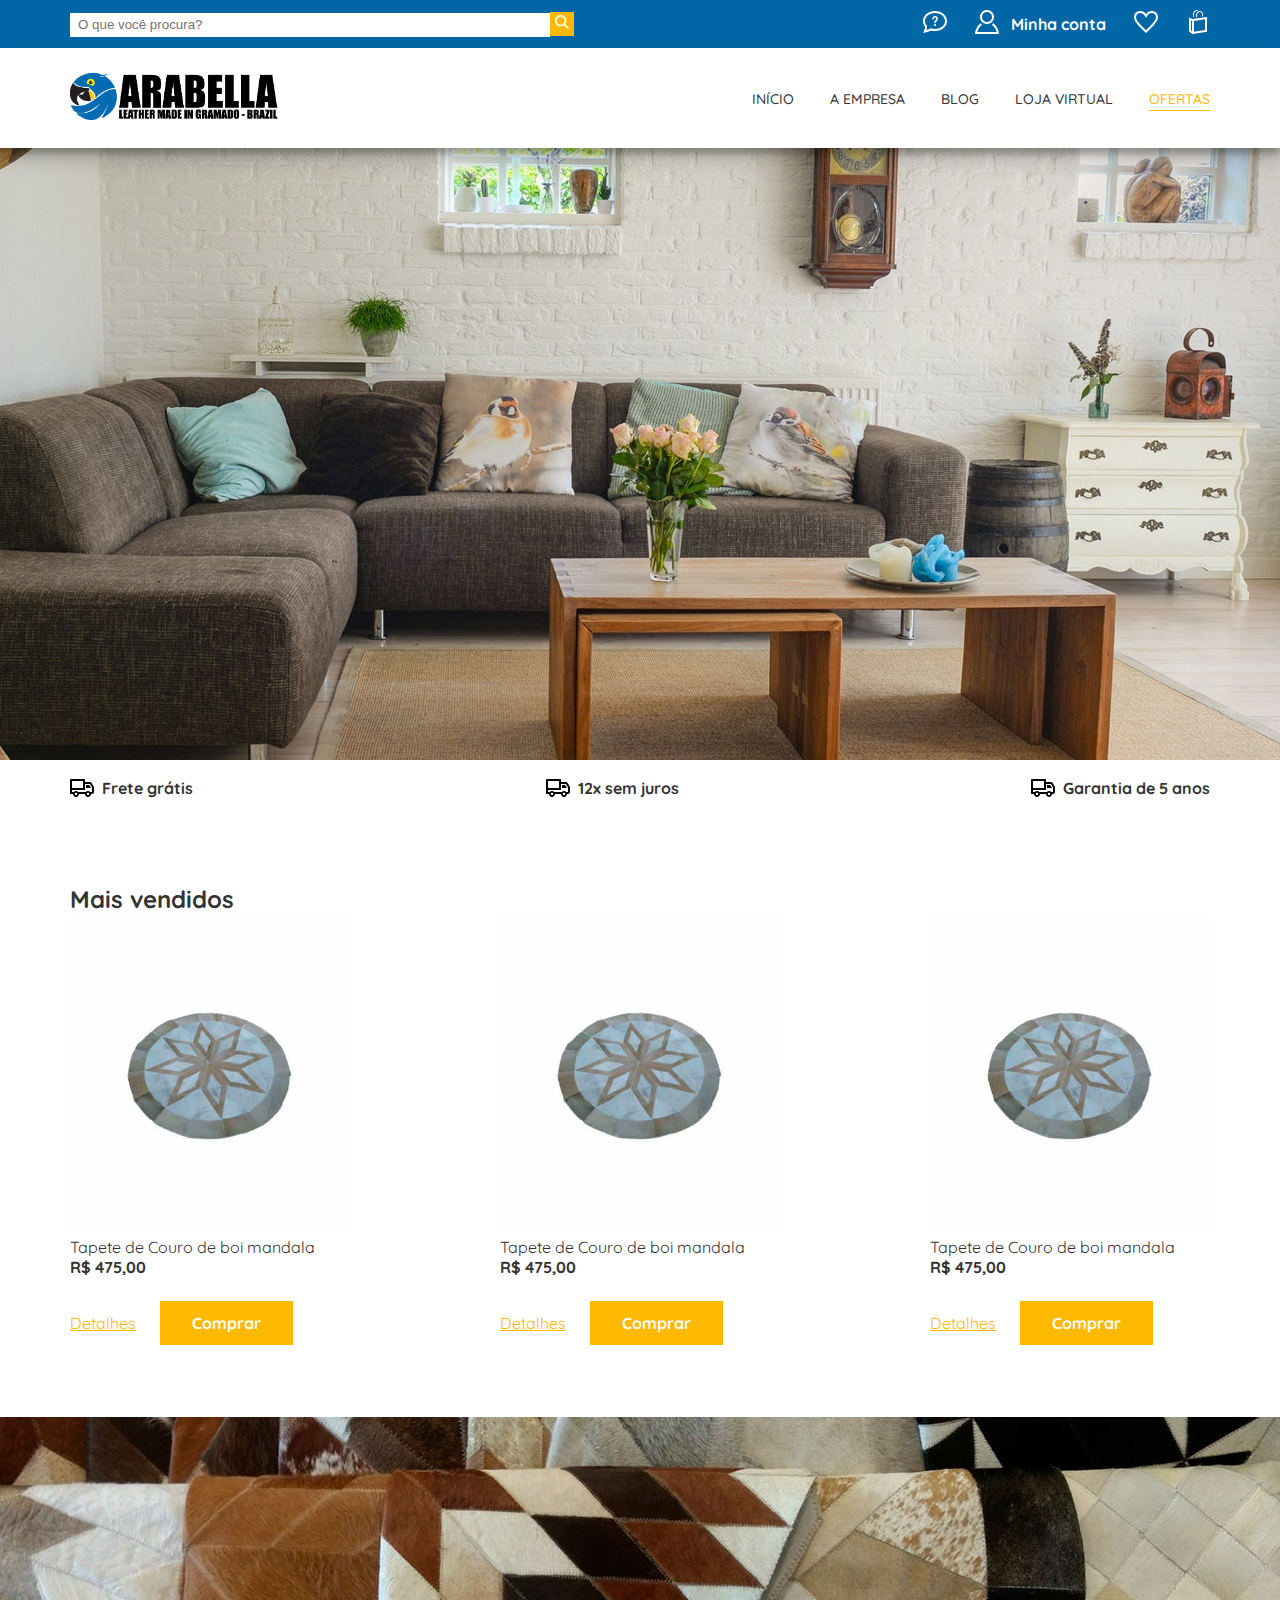
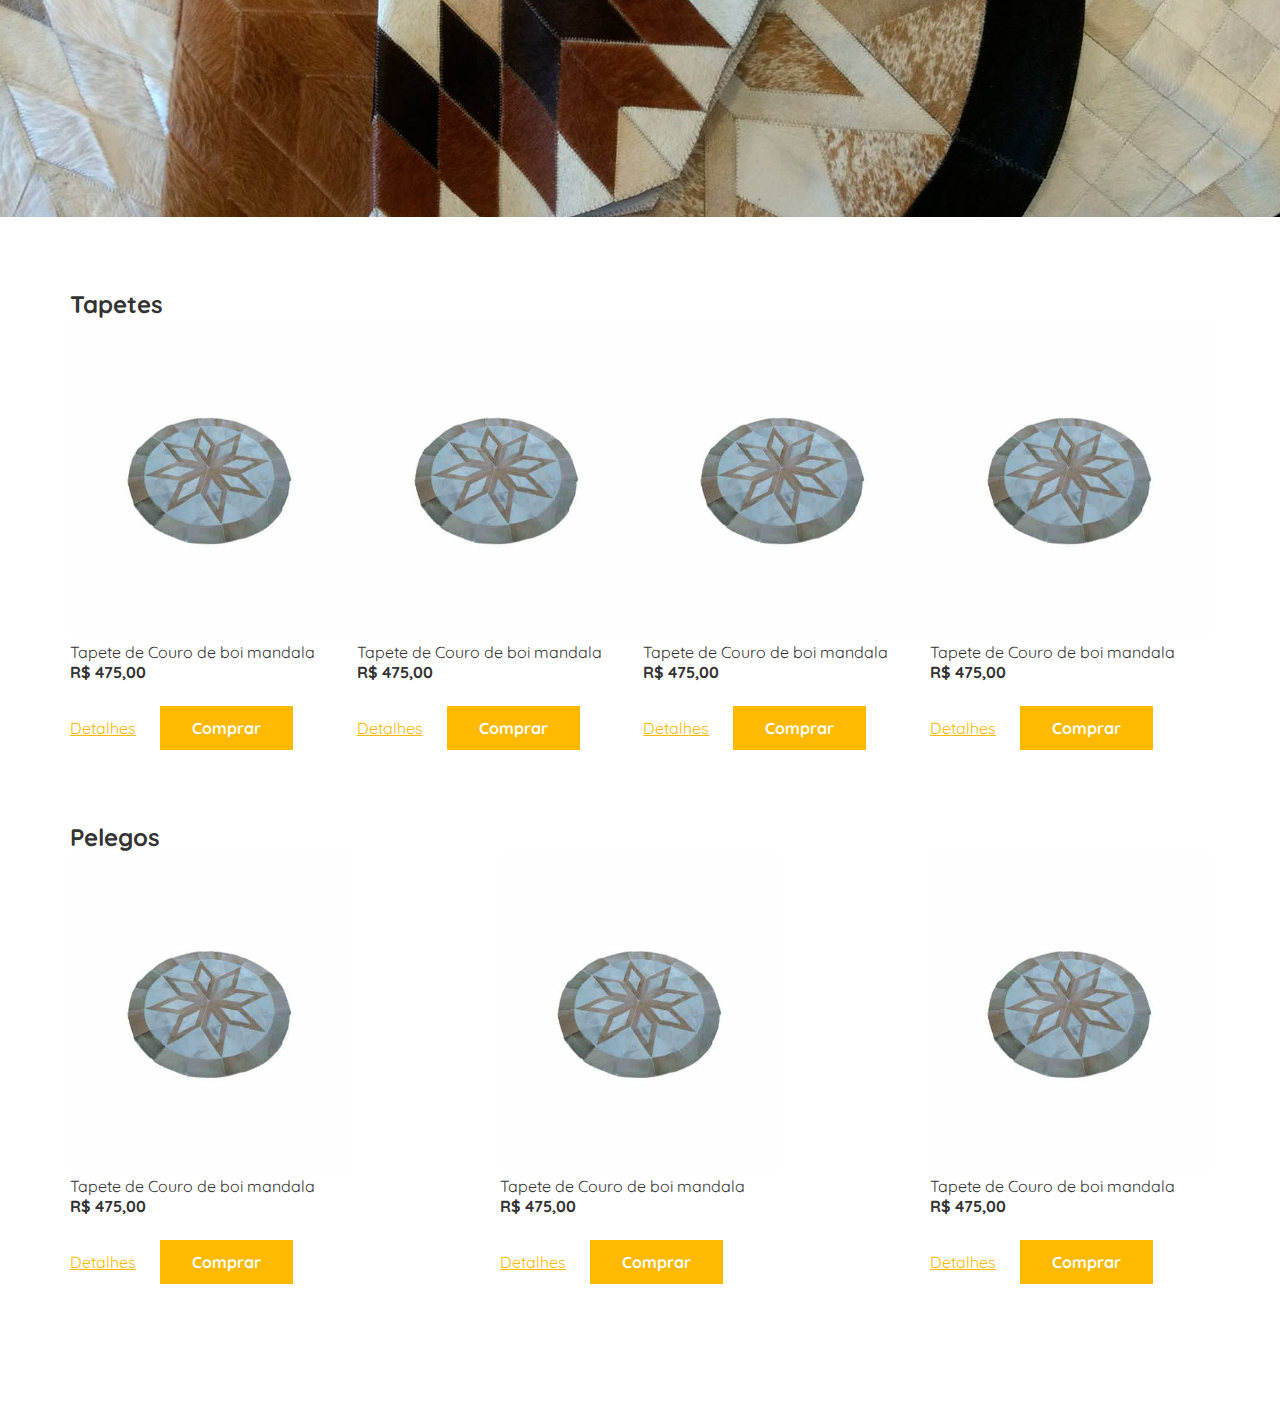
<file: prototipo com menos produtos na home/index.html>
<!DOCTYPE html>
<html lang="pt-BR">
<head>
	<meta charset="UTF-8">
	<title>Arabella - Leather Made in Gramado</title>
	
	<!-- Google Material Design -->
	<!-- <link rel="stylesheet" href="https://fonts.googleapis.com/icon?family=Material+Icons"> -->
	<!-- <link rel="stylesheet" href="https://code.getmdl.io/1.3.0/material.indigo-pink.min.css"> -->
	<!-- <script defer src="https://code.getmdl.io/1.3.0/material.min.js"></script> -->
	
	<link rel="stylesheet" href="http://fonts.googleapis.com/css?family=Roboto:300,400,500,700" type="text/css">
	<link href="https://fonts.googleapis.com/css?family=Quicksand:300,400,500,700" rel="stylesheet">
	<link rel="stylesheet" href="css/style.css">
</head>
<body>
	<header class="header">
		<nav class="topbar">
			<div class="wrapper">
				<div class="flex-align">
					<div class="search">
						<input class="search-input" type="text" placeholder="O que você procura?"><button class="search-button"><img src="images/icons/search.svg" height="14px" alt=""></button>
					</div>
					<div class="icon-navigation">
						<a href="" class="topbar-link">
							<!-- <img src="images/icons/help.svg" alt="contém um balão de fala com um ponto de interrogação dentro"> -->
							<svg xmlns="http://www.w3.org/2000/svg" width="24" height="24" viewBox="0 0 24 24"><path d="M12 3c5.514 0 10 3.592 10 8.007 0 4.917-5.145 7.961-9.91 7.961-1.937 0-3.383-.397-4.394-.644-1 .613-1.595 1.037-4.272 1.82.535-1.373.723-2.748.602-4.265-.838-1-2.025-2.4-2.025-4.872-.001-4.415 4.485-8.007 9.999-8.007zm0-2c-6.338 0-12 4.226-12 10.007 0 2.05.738 4.063 2.047 5.625.055 1.83-1.023 4.456-1.993 6.368 2.602-.47 6.301-1.508 7.978-2.536 1.418.345 2.775.503 4.059.503 7.084 0 11.91-4.837 11.91-9.961-.001-5.811-5.702-10.006-12.001-10.006zm1.024 13.975c0 .566-.458 1.025-1.024 1.025-.565 0-1.024-.459-1.024-1.025 0-.565.459-1.024 1.024-1.024.566 0 1.024.459 1.024 1.024zm1.141-8.192c-.498-.505-1.241-.783-2.09-.783-1.786 0-2.941 1.271-2.941 3.237h1.647c0-1.217.68-1.649 1.261-1.649.519 0 1.07.345 1.117 1.004.052.694-.319 1.046-.788 1.493-1.157 1.1-1.179 1.633-1.173 2.842h1.643c-.01-.544.025-.986.766-1.785.555-.598 1.245-1.342 1.259-2.477.008-.758-.233-1.409-.701-1.882z"/></svg>
						</a>
						<a href="" class="topbar-link">

							<!-- <img src="images/icons/user.svg" alt=""> -->
							<svg xmlns="http://www.w3.org/2000/svg" width="24" height="24" viewBox="0 0 24 24"><path d="M12 2c2.757 0 5 2.243 5 5.001 0 2.756-2.243 5-5 5s-5-2.244-5-5c0-2.758 2.243-5.001 5-5.001zm0-2c-3.866 0-7 3.134-7 7.001 0 3.865 3.134 7 7 7s7-3.135 7-7c0-3.867-3.134-7.001-7-7.001zm6.369 13.353c-.497.498-1.057.931-1.658 1.302 2.872 1.874 4.378 5.083 4.972 7.346h-19.387c.572-2.29 2.058-5.503 4.973-7.358-.603-.374-1.162-.811-1.658-1.312-4.258 3.072-5.611 8.506-5.611 10.669h24c0-2.142-1.44-7.557-5.631-10.647z"/></svg>
							<span>Minha conta</span>
						</a>
						<a href="" class="topbar-link">
							<!-- <img src="images/icons/favorite.svg" alt=""> -->
							<svg xmlns="http://www.w3.org/2000/svg" width="24" height="24" viewBox="0 0 24 24"><path d="M6.28 3c3.236.001 4.973 3.491 5.72 5.031.75-1.547 2.469-5.021 5.726-5.021 2.058 0 4.274 1.309 4.274 4.182 0 3.442-4.744 7.851-10 13-5.258-5.151-10-9.559-10-13 0-2.676 1.965-4.193 4.28-4.192zm.001-2c-3.183 0-6.281 2.187-6.281 6.192 0 4.661 5.57 9.427 12 15.808 6.43-6.381 12-11.147 12-15.808 0-4.011-3.097-6.182-6.274-6.182-2.204 0-4.446 1.042-5.726 3.238-1.285-2.206-3.522-3.248-5.719-3.248z"/></svg>
						</a>
						<a href="" class="topbar-link">
							<!-- <img src="images/icons/shopping-bag.svg" alt=""> -->
							<svg xmlns="http://www.w3.org/2000/svg" width="24" height="24" viewBox="0 0 24 24"><path d="M6.665 9.068l-3.665-1.66v14l3.665 2.592 14.335-2.155v-14.845l-14.335 2.068zm-1.665 1.441l1 .453v10.118l-1-.707v-9.864zm14 9.615l-11 1.653v-10.881l11-1.587v10.815zm-2-15.833l-.001 1.749c0 .246-.18.455-.423.492-.303.045-.576-.19-.576-.495v-1.746c.001-.691-.231-1.304-.653-1.726-.368-.37-.847-.565-1.384-.565-1.547 0-2.96 1.558-2.963 3.268v1.681c0 .247-.181.457-.425.494-.302.046-.575-.189-.575-.494l.001-1.683c.004-2.261 1.866-4.266 3.962-4.266 1.717 0 3.039 1.387 3.037 3.291zm-9.999 2.209v-2.235c.004-2.26 1.866-4.265 3.962-4.265.492 0 .944.125 1.35.332-.423.17-.822.4-1.188.683l-.162-.015c-1.547 0-2.961 1.558-2.963 3.268v2.232c0 .248-.182.458-.427.494-.3.045-.572-.187-.572-.494z"/></svg>
						</a>
					</div>
				</div>
			</div>
		</nav>
		<nav class="main-nav">
			<div class="wrapper">
				<div class="flex-align">
					<a href="#" class="logo"><img src="images/png/logo.png" height="48" alt="ícone de uma arara e do lado direito está escrito Arabella, leather made in Gramado"></a>
					<ul class="main-nav-list">
						<a href="#" class="main-nav-link">Início</a>
						<a href="#" class="main-nav-link">A Empresa</a>
						<a href="#" class="main-nav-link">Blog</a>
						<a href="#" class="main-nav-link">Loja Virtual</a>
						<a href="#" class="main-nav-link ofertas">Ofertas</a>
					</ul>
				</div>
			</div>
		</nav>
		<div class="hero-section">

		</div>
		<div class="customer-benefits">
			<div class="wrapper">
				<div class="flex-align">
					<div class=benefit-item><img src="images/icons/shipment.svg" alt="">Frete grátis</div>
					<div class=benefit-item><img src="images/icons/shipment.svg" alt="">12x sem juros</div>
					<div class=benefit-item><img src="images/icons/shipment.svg" alt="">Garantia de 5 anos</div>
				</div>
			</div>
		</div>
	</header>

	<main class="main-content">

		<div class="content-section" style="padding-top: 0;">
			<div class="wrapper">
				<h2>Mais vendidos</h2>
				<div class="product-grid">
					<div class="product-item">
						<a href="#" class="product-fav"></a>
						<div class="product-item-image"><img src="images/jpg/tapete-mandala-1.jpg" alt=""></div>
						<div class="product-item-name">Tapete de Couro de boi mandala</div>
						<div class="product-item-price">R$ 475,00</div>
						<div class="product-item-buttons">
							<a href="#">Detalhes</a><a href="#" class="btn">Comprar</a>
						</div>
					</div>
					<div class="product-item">
						<a href="#" class="product-fav"></a>
						<div class="product-item-image"><img src="images/jpg/tapete-mandala-1.jpg" alt=""></div>
						<div class="product-item-name">Tapete de Couro de boi mandala</div>
						<div class="product-item-price">R$ 475,00</div>
						<div class="product-item-buttons">
							<a href="#">Detalhes</a><a href="#" class="btn">Comprar</a>
						</div>
					</div>
					<div class="product-item">
						<a href="#" class="product-fav"></a>
						<div class="product-item-image"><img src="images/jpg/tapete-mandala-1.jpg" alt=""></div>
						<div class="product-item-name">Tapete de Couro de boi mandala</div>
						<div class="product-item-price">R$ 475,00</div>
						<div class="product-item-buttons">
							<a href="#">Detalhes</a><a href="#" class="btn">Comprar</a>
						</div>
					</div>
				</div>
			</div>
		</div>

		<div class="banner-section">
			<div class="banner-content">
				
			</div>
		</div>

		<div class="content-section">
			<div class="wrapper">
				<h2>Tapetes</h2>
				<div class="product-grid" style="margin-bottom: 24px">
					<div class="product-item">
						<a href="#" class="product-fav"></a>
						<div class="product-item-image"><img src="images/jpg/tapete-mandala-1.jpg" alt=""></div>
						<div class="product-item-name">Tapete de Couro de boi mandala</div>
						<div class="product-item-price">R$ 475,00</div>
						<div class="product-item-buttons">
							<a href="#">Detalhes</a><a href="#" class="btn">Comprar</a>
						</div>
					</div>
					<div class="product-item">
						<a href="#" class="product-fav"></a>
						<div class="product-item-image"><img src="images/jpg/tapete-mandala-1.jpg" alt=""></div>
						<div class="product-item-name">Tapete de Couro de boi mandala</div>
						<div class="product-item-price">R$ 475,00</div>
						<div class="product-item-buttons">
							<a href="#">Detalhes</a><a href="#" class="btn">Comprar</a>
						</div>
					</div>
					<div class="product-item">
						<a href="#" class="product-fav"></a>
						<div class="product-item-image"><img src="images/jpg/tapete-mandala-1.jpg" alt=""></div>
						<div class="product-item-name">Tapete de Couro de boi mandala</div>
						<div class="product-item-price">R$ 475,00</div>
						<div class="product-item-buttons">
							<a href="#">Detalhes</a><a href="#" class="btn">Comprar</a>
						</div>
					</div>
					<div class="product-item">
						<a href="#" class="product-fav"></a>
						<div class="product-item-image"><img src="images/jpg/tapete-mandala-1.jpg" alt=""></div>
						<div class="product-item-name">Tapete de Couro de boi mandala</div>
						<div class="product-item-price">R$ 475,00</div>
						<div class="product-item-buttons">
							<a href="#">Detalhes</a><a href="#" class="btn">Comprar</a>
						</div>
					</div>
				</div>

				<h2 style="margin-top: 72px">Pelegos</h2>
				<div class="product-grid">
					<div class="product-item">
						<a href="#" class="product-fav"></a>
						<div class="product-item-image"><img src="images/jpg/tapete-mandala-1.jpg" alt=""></div>
						<div class="product-item-name">Tapete de Couro de boi mandala</div>
						<div class="product-item-price">R$ 475,00</div>
						<div class="product-item-buttons">
							<a href="#">Detalhes</a><a href="#" class="btn">Comprar</a>
						</div>
					</div>
					<div class="product-item">
						<a href="#" class="product-fav"></a>
						<div class="product-item-image"><img src="images/jpg/tapete-mandala-1.jpg" alt=""></div>
						<div class="product-item-name">Tapete de Couro de boi mandala</div>
						<div class="product-item-price">R$ 475,00</div>
						<div class="product-item-buttons">
							<a href="#">Detalhes</a><a href="#" class="btn">Comprar</a>
						</div>
					</div>
					<div class="product-item">
						<a href="#" class="product-fav"></a>
						<div class="product-item-image"><img src="images/jpg/tapete-mandala-1.jpg" alt=""></div>
						<div class="product-item-name">Tapete de Couro de boi mandala</div>
						<div class="product-item-price">R$ 475,00</div>
						<div class="product-item-buttons">
							<a href="#">Detalhes</a><a href="#" class="btn">Comprar</a>
						</div>
					</div>
				</div>
			</div>
		</div>

		<div class="content-section" style="padding-top: 0;">
			<div class="wrapper">

			</div>
		</div>



	</main>

</body>
</html>
</file>
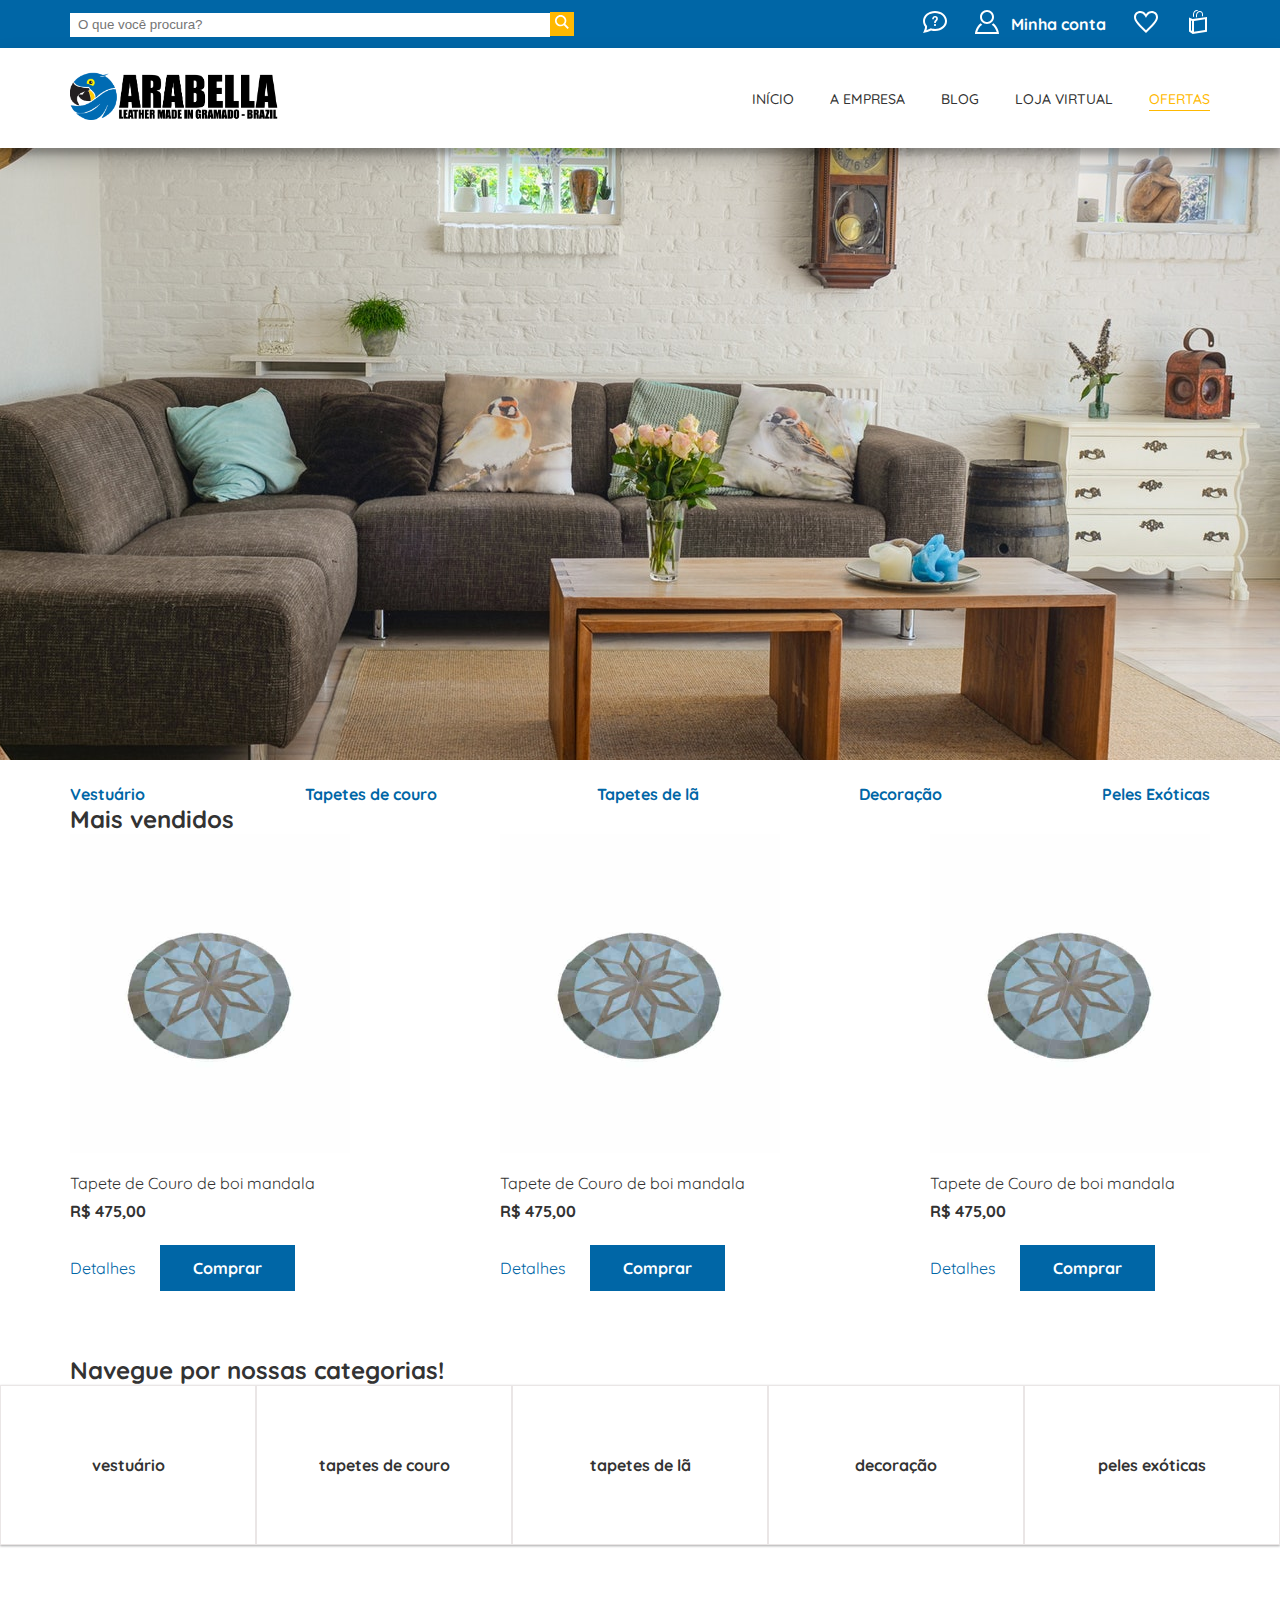
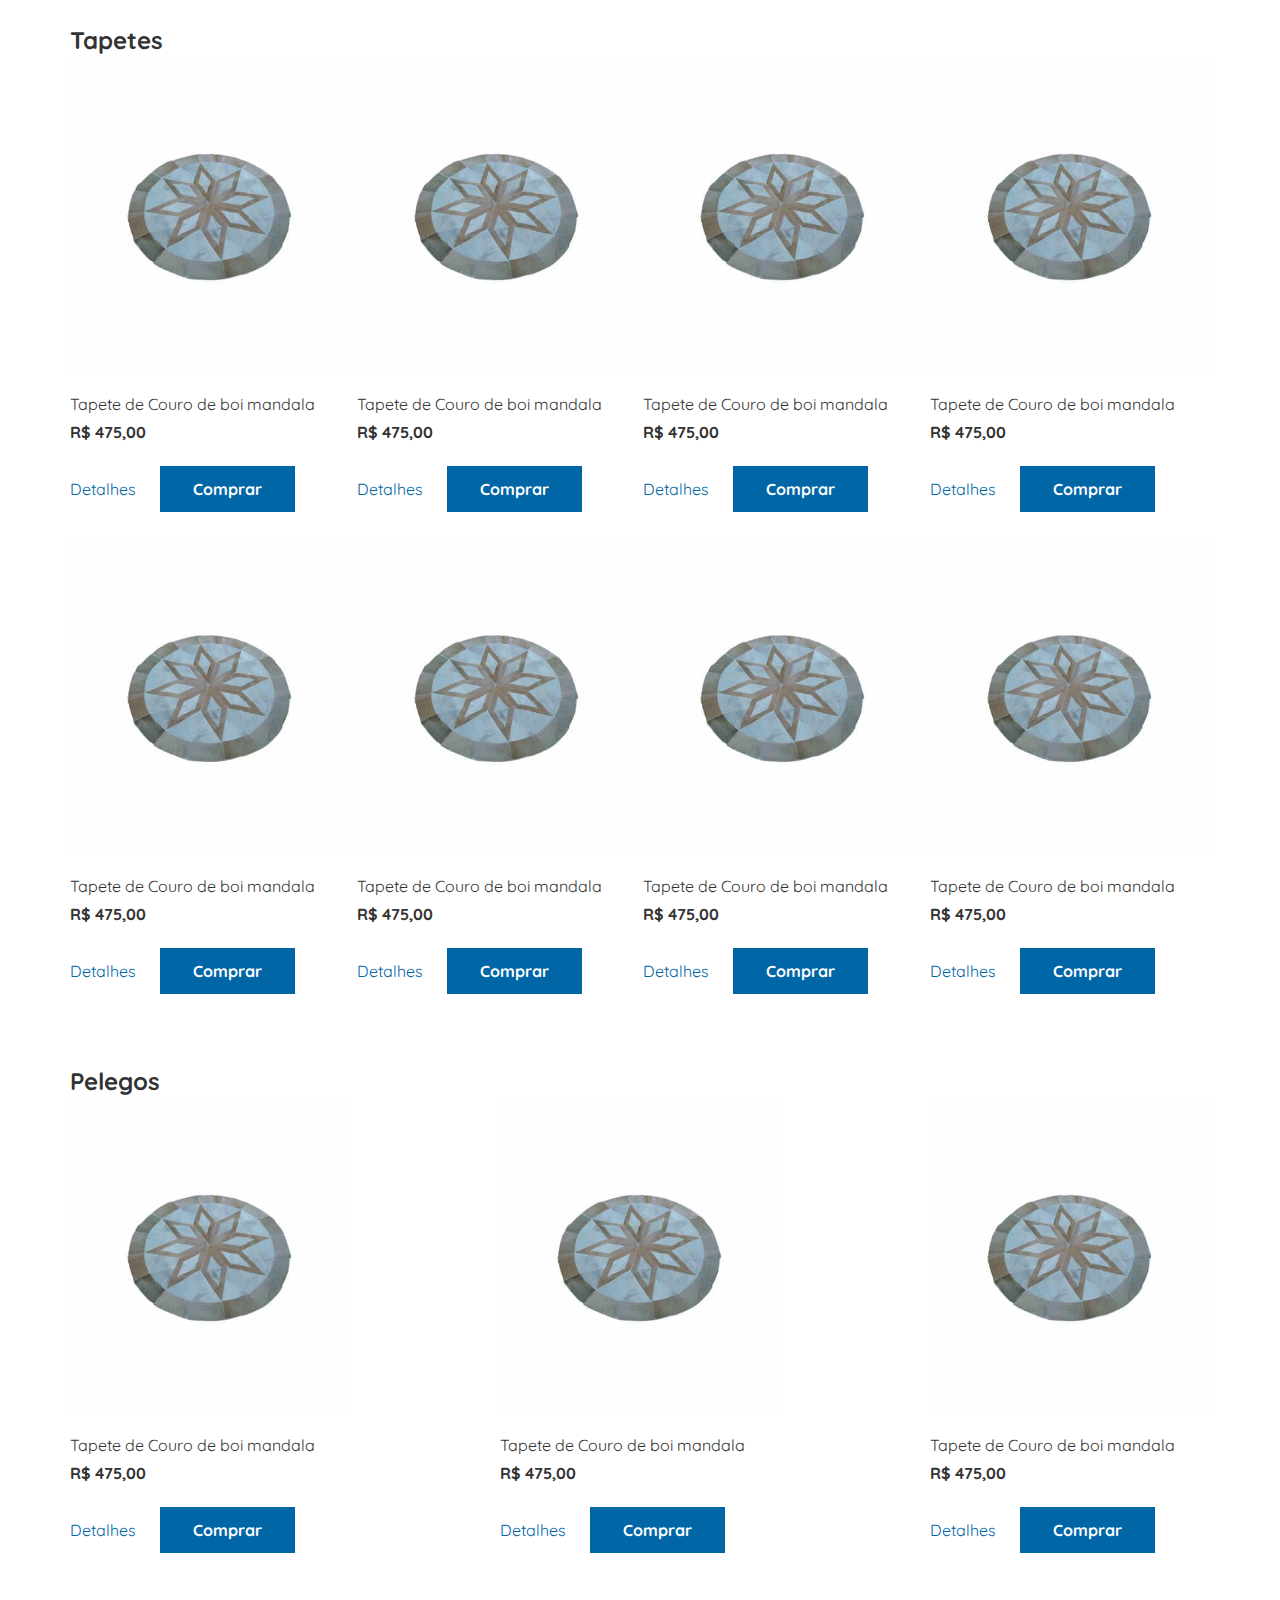
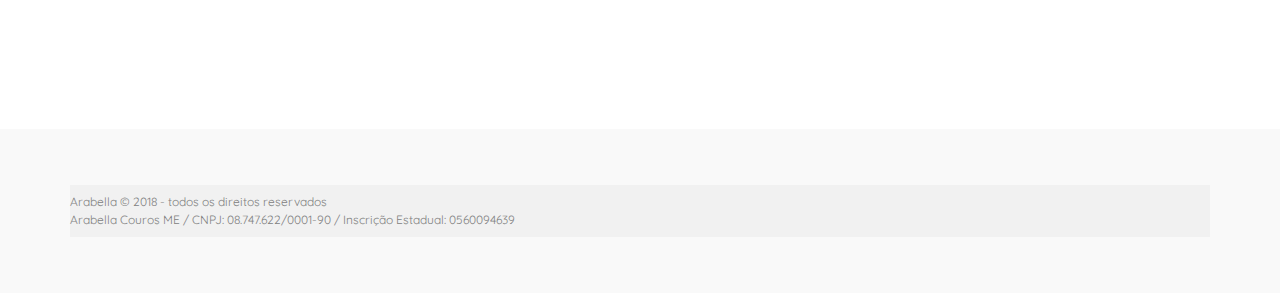
<file: home.html>
<!DOCTYPE html>
<html lang="pt-BR">
<head>
	<meta charset="UTF-8">
	<title>Arabella - Leather Made in Gramado</title>
	
	<!-- Google Material Design -->
	<!-- <link rel="stylesheet" href="https://fonts.googleapis.com/icon?family=Material+Icons"> -->
	<!-- <link rel="stylesheet" href="https://code.getmdl.io/1.3.0/material.indigo-pink.min.css"> -->
	<!-- <script defer src="https://code.getmdl.io/1.3.0/material.min.js"></script> -->
	
	<link rel="stylesheet" href="http://fonts.googleapis.com/css?family=Roboto:300,400,500,700" type="text/css">
	<link href="https://fonts.googleapis.com/css?family=Quicksand:300,400,500,700" rel="stylesheet">
	<link rel="stylesheet" href="css/style.css">
</head>
<body>
	<header class="header">
		<nav class="topbar">
			<div class="wrapper">
				<div class="flex-align">
					<div class="search">
						<input class="search-input" type="text" placeholder="O que você procura?"><button class="search-button"><img src="images/icons/search.svg" height="14px" alt=""></button>
					</div>
					<div class="icon-navigation">
						<a href="" class="topbar-link">
							<!-- <img src="images/icons/help.svg" alt="contém um balão de fala com um ponto de interrogação dentro"> -->
							<svg xmlns="http://www.w3.org/2000/svg" width="24" height="24" viewBox="0 0 24 24"><path d="M12 3c5.514 0 10 3.592 10 8.007 0 4.917-5.145 7.961-9.91 7.961-1.937 0-3.383-.397-4.394-.644-1 .613-1.595 1.037-4.272 1.82.535-1.373.723-2.748.602-4.265-.838-1-2.025-2.4-2.025-4.872-.001-4.415 4.485-8.007 9.999-8.007zm0-2c-6.338 0-12 4.226-12 10.007 0 2.05.738 4.063 2.047 5.625.055 1.83-1.023 4.456-1.993 6.368 2.602-.47 6.301-1.508 7.978-2.536 1.418.345 2.775.503 4.059.503 7.084 0 11.91-4.837 11.91-9.961-.001-5.811-5.702-10.006-12.001-10.006zm1.024 13.975c0 .566-.458 1.025-1.024 1.025-.565 0-1.024-.459-1.024-1.025 0-.565.459-1.024 1.024-1.024.566 0 1.024.459 1.024 1.024zm1.141-8.192c-.498-.505-1.241-.783-2.09-.783-1.786 0-2.941 1.271-2.941 3.237h1.647c0-1.217.68-1.649 1.261-1.649.519 0 1.07.345 1.117 1.004.052.694-.319 1.046-.788 1.493-1.157 1.1-1.179 1.633-1.173 2.842h1.643c-.01-.544.025-.986.766-1.785.555-.598 1.245-1.342 1.259-2.477.008-.758-.233-1.409-.701-1.882z"/></svg>
						</a>
						<a href="" class="topbar-link">

							<!-- <img src="images/icons/user.svg" alt=""> -->
							<svg xmlns="http://www.w3.org/2000/svg" width="24" height="24" viewBox="0 0 24 24"><path d="M12 2c2.757 0 5 2.243 5 5.001 0 2.756-2.243 5-5 5s-5-2.244-5-5c0-2.758 2.243-5.001 5-5.001zm0-2c-3.866 0-7 3.134-7 7.001 0 3.865 3.134 7 7 7s7-3.135 7-7c0-3.867-3.134-7.001-7-7.001zm6.369 13.353c-.497.498-1.057.931-1.658 1.302 2.872 1.874 4.378 5.083 4.972 7.346h-19.387c.572-2.29 2.058-5.503 4.973-7.358-.603-.374-1.162-.811-1.658-1.312-4.258 3.072-5.611 8.506-5.611 10.669h24c0-2.142-1.44-7.557-5.631-10.647z"/></svg>
							<span>Minha conta</span>
						</a>
						<a href="" class="topbar-link">
							<!-- <img src="images/icons/favorite.svg" alt=""> -->
							<svg xmlns="http://www.w3.org/2000/svg" width="24" height="24" viewBox="0 0 24 24"><path d="M6.28 3c3.236.001 4.973 3.491 5.72 5.031.75-1.547 2.469-5.021 5.726-5.021 2.058 0 4.274 1.309 4.274 4.182 0 3.442-4.744 7.851-10 13-5.258-5.151-10-9.559-10-13 0-2.676 1.965-4.193 4.28-4.192zm.001-2c-3.183 0-6.281 2.187-6.281 6.192 0 4.661 5.57 9.427 12 15.808 6.43-6.381 12-11.147 12-15.808 0-4.011-3.097-6.182-6.274-6.182-2.204 0-4.446 1.042-5.726 3.238-1.285-2.206-3.522-3.248-5.719-3.248z"/></svg>
						</a>
						<a href="" class="topbar-link">
							<!-- <img src="images/icons/shopping-bag.svg" alt=""> -->
							<svg xmlns="http://www.w3.org/2000/svg" width="24" height="24" viewBox="0 0 24 24"><path d="M6.665 9.068l-3.665-1.66v14l3.665 2.592 14.335-2.155v-14.845l-14.335 2.068zm-1.665 1.441l1 .453v10.118l-1-.707v-9.864zm14 9.615l-11 1.653v-10.881l11-1.587v10.815zm-2-15.833l-.001 1.749c0 .246-.18.455-.423.492-.303.045-.576-.19-.576-.495v-1.746c.001-.691-.231-1.304-.653-1.726-.368-.37-.847-.565-1.384-.565-1.547 0-2.96 1.558-2.963 3.268v1.681c0 .247-.181.457-.425.494-.302.046-.575-.189-.575-.494l.001-1.683c.004-2.261 1.866-4.266 3.962-4.266 1.717 0 3.039 1.387 3.037 3.291zm-9.999 2.209v-2.235c.004-2.26 1.866-4.265 3.962-4.265.492 0 .944.125 1.35.332-.423.17-.822.4-1.188.683l-.162-.015c-1.547 0-2.961 1.558-2.963 3.268v2.232c0 .248-.182.458-.427.494-.3.045-.572-.187-.572-.494z"/></svg>
						</a>
					</div>
				</div>
			</div>
		</nav>
		<nav class="main-nav">
			<div class="wrapper">
				<div class="flex-align">
					<a href="#" class="logo"><img src="images/png/logo.png" height="48" alt="ícone de uma arara e do lado direito está escrito Arabella, leather made in Gramado"></a>
					<ul class="main-nav-list">
						<a href="index.html" class="main-nav-link">Início</a>
						<a href="home.html" class="main-nav-link">A Empresa</a>
						<a href="#" class="main-nav-link">Blog</a>
						<a href="#" class="main-nav-link">Loja Virtual</a>
						<a href="#" class="main-nav-link ofertas">Ofertas</a>
					</ul>
				</div>
			</div>
		</nav>
		<div class="hero-section">

		</div>
		<div class="category-list">
			<div class="wrapper">
				<div class="flex-align">
					<a href="#" class="category-item">Vestuário</a>
					<a href="#" class="category-item">Tapetes de couro</a>
					<a href="#" class="category-item">Tapetes de lã</a>
					<a href="#" class="category-item">Decoração</a>
					<a href="#" class="category-item">Peles Exóticas</a>
				</div>
			</div>
		</div>
	</header>

	<main class="main-content">

		<div class="content-section" style="padding-top: 0;">
			<div class="wrapper">
				<h2>Mais vendidos</h2>
				<div class="product-grid">
					<div class="product-item">
						<a href="#" class="product-fav"></a>
						<a href="#" class="product-description-url">
						<div class="product-item-image"><img src="images/jpg/tapete-mandala-1.jpg" alt=""></div>
						<div class="product-item-name">Tapete de Couro de boi mandala</div>
						<div class="product-item-price">R$ 475,00</div>
						</a>
						<div class="product-item-buttons">
							<a href="#">Detalhes</a><a href="#" class="btn">Comprar</a>
						</div>
					</div>
					<div class="product-item">
						<a href="#" class="product-fav"></a>
						<div class="product-item-image"><img src="images/jpg/tapete-mandala-1.jpg" alt=""></div>
						<div class="product-item-name">Tapete de Couro de boi mandala</div>
						<div class="product-item-price">R$ 475,00</div>
						<div class="product-item-buttons">
							<a href="#">Detalhes</a><a href="#" class="btn">Comprar</a>
						</div>
					</div>
					<div class="product-item">
						<a href="#" class="product-fav"></a>
						<div class="product-item-image"><img src="images/jpg/tapete-mandala-1.jpg" alt=""></div>
						<div class="product-item-name">Tapete de Couro de boi mandala</div>
						<div class="product-item-price">R$ 475,00</div>
						<div class="product-item-buttons">
							<a href="#">Detalhes</a><a href="#" class="btn">Comprar</a>
						</div>
					</div>
				</div>
			</div>
		</div>

		<div class="categories-section">
			<div class="wrapper">
			<h2>Navegue por nossas categorias!</h2>
			</div>
			<div class="flex-align">
				<div class="category-box"><p>vestuário</p></div>
				<div class="category-box"><p>tapetes de couro</p></div>
				<div class="category-box"><p>tapetes de lã</p></div>
				<div class="category-box"><p>decoração</p></div>
				<div class="category-box"><p>peles exóticas</p></div>
			</div>
		</div>

		<div class="banner-section">
			<div class="banner-content">
				
			</div>
		</div>

		<div class="content-section">
			<div class="wrapper">
				<h2>Tapetes</h2>
				<div class="product-grid" style="margin-bottom: 24px">
					<div class="product-item">
						<a href="#" class="product-fav"></a>
						<div class="product-item-image"><img src="images/jpg/tapete-mandala-1.jpg" alt=""></div>
						<div class="product-item-name">Tapete de Couro de boi mandala</div>
						<div class="product-item-price">R$ 475,00</div>
						<div class="product-item-buttons">
							<a href="#">Detalhes</a><a href="#" class="btn">Comprar</a>
						</div>
					</div>
					<div class="product-item">
						<a href="#" class="product-fav"></a>
						<div class="product-item-image"><img src="images/jpg/tapete-mandala-1.jpg" alt=""></div>
						<div class="product-item-name">Tapete de Couro de boi mandala</div>
						<div class="product-item-price">R$ 475,00</div>
						<div class="product-item-buttons">
							<a href="#">Detalhes</a><a href="#" class="btn">Comprar</a>
						</div>
					</div>
					<div class="product-item">
						<a href="#" class="product-fav"></a>
						<div class="product-item-image"><img src="images/jpg/tapete-mandala-1.jpg" alt=""></div>
						<div class="product-item-name">Tapete de Couro de boi mandala</div>
						<div class="product-item-price">R$ 475,00</div>
						<div class="product-item-buttons">
							<a href="#">Detalhes</a><a href="#" class="btn">Comprar</a>
						</div>
					</div>
					<div class="product-item">
						<a href="#" class="product-fav"></a>
						<div class="product-item-image"><img src="images/jpg/tapete-mandala-1.jpg" alt=""></div>
						<div class="product-item-name">Tapete de Couro de boi mandala</div>
						<div class="product-item-price">R$ 475,00</div>
						<div class="product-item-buttons">
							<a href="#">Detalhes</a><a href="#" class="btn">Comprar</a>
						</div>
					</div>
				</div>




				<div class="product-grid" style="margin-bottom: 24px">
					<div class="product-item">
						<a href="#" class="product-fav"></a>
						<div class="product-item-image"><img src="images/jpg/tapete-mandala-1.jpg" alt=""></div>
						<div class="product-item-name">Tapete de Couro de boi mandala</div>
						<div class="product-item-price">R$ 475,00</div>
						<div class="product-item-buttons">
							<a href="#">Detalhes</a><a href="#" class="btn">Comprar</a>
						</div>
					</div>
					<div class="product-item">
						<a href="#" class="product-fav"></a>
						<div class="product-item-image"><img src="images/jpg/tapete-mandala-1.jpg" alt=""></div>
						<div class="product-item-name">Tapete de Couro de boi mandala</div>
						<div class="product-item-price">R$ 475,00</div>
						<div class="product-item-buttons">
							<a href="#">Detalhes</a><a href="#" class="btn">Comprar</a>
						</div>
					</div>
					<div class="product-item">
						<a href="#" class="product-fav"></a>
						<div class="product-item-image"><img src="images/jpg/tapete-mandala-1.jpg" alt=""></div>
						<div class="product-item-name">Tapete de Couro de boi mandala</div>
						<div class="product-item-price">R$ 475,00</div>
						<div class="product-item-buttons">
							<a href="#">Detalhes</a><a href="#" class="btn">Comprar</a>
						</div>
					</div>
					<div class="product-item">
						<a href="#" class="product-fav"></a>
						<div class="product-item-image"><img src="images/jpg/tapete-mandala-1.jpg" alt=""></div>
						<div class="product-item-name">Tapete de Couro de boi mandala</div>
						<div class="product-item-price">R$ 475,00</div>
						<div class="product-item-buttons">
							<a href="#">Detalhes</a><a href="#" class="btn">Comprar</a>
						</div>
					</div>
				</div>

				<h2 style="margin-top: 72px">Pelegos</h2>
				<div class="product-grid">
					<div class="product-item">
						<a href="#" class="product-fav"></a>
						<div class="product-item-image"><img src="images/jpg/tapete-mandala-1.jpg" alt=""></div>
						<div class="product-item-name">Tapete de Couro de boi mandala</div>
						<div class="product-item-price">R$ 475,00</div>
						<div class="product-item-buttons">
							<a href="#">Detalhes</a><a href="#" class="btn">Comprar</a>
						</div>
					</div>
					<div class="product-item">
						<a href="#" class="product-fav"></a>
						<div class="product-item-image"><img src="images/jpg/tapete-mandala-1.jpg" alt=""></div>
						<div class="product-item-name">Tapete de Couro de boi mandala</div>
						<div class="product-item-price">R$ 475,00</div>
						<div class="product-item-buttons">
							<a href="#">Detalhes</a><a href="#" class="btn">Comprar</a>
						</div>
					</div>
					<div class="product-item">
						<a href="#" class="product-fav"></a>
						<div class="product-item-image"><img src="images/jpg/tapete-mandala-1.jpg" alt=""></div>
						<div class="product-item-name">Tapete de Couro de boi mandala</div>
						<div class="product-item-price">R$ 475,00</div>
						<div class="product-item-buttons">
							<a href="#">Detalhes</a><a href="#" class="btn">Comprar</a>
						</div>
					</div>
				</div>
			</div>
		</div>

		<div class="content-section" style="padding-top: 0;">
			<div class="wrapper">

			</div>
		</div>

	</main>

	<footer class="footer">
		<div class="wrapper">
			<div class="flex-align">
				<div class="footer-column"></div>
				<div class="footer-column"></div>
				<div class="footer-column"></div>
				<div class="footer-column"></div>
			</div>
			<div class="copyright">
				Arabella © 2018 - todos os direitos reservados <br />
				Arabella Couros ME / CNPJ: 08.747.622/0001-90 / Inscrição Estadual: 0560094639
			</div>
		</div>
	</footer>

</body>
</html>
</file>
<file: prototipo com menos produtos na home/css/style.css>
* {
	margin: 0;
	padding: 0;
	box-sizing: border-box;
}

body {
	font-family: 'Quicksand', sans-serif;
	font-size: 16px;
	color: #333;
}

h1 {}

h2 {}

h3 {}

h4 {}

h5 {}

a {
	color: #ffb901;
	/*color: #0000fe;*/
}

.wrapper {
	max-width: 1140px;
	margin: 0 auto;
	height: inherit;
}

.flex-align {
	display: flex;
	justify-content: space-between;
	align-items: center;
	height: inherit;
}

.btn {
	display: inline-block;
	background: #ffb901;
	color: #fff;
	text-decoration: none;
	padding: 4px 16px;
}

/* ============================================
=========== Header Section ===========
===============================================*/

.topbar {
	height: 48px;
	width: 100%;
	background: #0066a6;
}

.topbar-link {
	margin-left: 24px;
	text-decoration: none;
}

.topbar-link span,
.topbar-link svg {
	transition: all .3s ease;
}

.topbar-link:hover span {
	color:  #ffb901;
}

.topbar-link svg {
	fill: #fff;
}

.topbar-link:hover svg {
	fill: #ffb901;
}

.topbar-link span {
	margin-left: 8px;
	color: #fff;
	font-weight: 700;

	display: inline-block;
	vertical-align: top;
	padding-top: 4px;
}

.search-input {
	border: none;
	height: 24px;
	padding-left: 8px;
	width: 480px;
}

.search-button {
	height: 24px;
	width: 24px;
	border: none;
	background: #ffb901;
	cursor: pointer;
}

.main-nav {
	padding: 24px 0;
	background: #fff;
	width: 100%;
	position: relative;
	z-index: 100;
	box-shadow: 0 1px 3px rgba(0,0,0,0.12), 0 1px 2px rgba(0,0,0,0.24);
	box-shadow: 0 3px 6px rgba(0,0,0,0.16), 0 3px 6px rgba(0,0,0,0.23);
	box-shadow: 0 10px 20px rgba(0,0,0,0.19), 0 6px 6px rgba(0,0,0,0.23);
	/*box-shadow: 0 14px 28px rgba(0,0,0,0.25), 0 10px 10px rgba(0,0,0,0.22);*/
	/*box-shadow: 0 19px 38px rgba(0,0,0,0.30), 0 15px 12px rgba(0,0,0,0.22);*/
}

.main-nav-link {
	color: #333;
	text-decoration: none;
	margin-left: 32px;
	font-weight: 500;
	font-size: 14px;
	text-transform: uppercase;
	transition: all .3s ease;
}

.main-nav-link:hover {
	color: #0066a6;
	border-bottom: 1px solid #0066a6;
	padding-bottom: 2px;
}

.ofertas {
	/*text-decoration: underline;*/
	border-bottom: 1px solid #ffb901;
	padding-bottom: 2px;
	color: #ffb901;
	transition: all .3s ease;
}

.hero-section {
	background: url('../images/jpg/banner.jpeg') center center no-repeat;
	width: 100%;
	height: 68vh;
}

.customer-benefits {
	/*box-shadow: 0 1px 3px rgba(0,0,0,0.12), 0 1px 2px rgba(0,0,0,0.24);*/
	/*box-shadow: 0 3px 6px rgba(0,0,0,0.16), 0 3px 6px rgba(0,0,0,0.23);*/
	padding: 16px 0;
	font-weight: 700;
}

.customer-benefits .benefit-item {
	display: flex;
	align-items: center;
}

.customer-benefits .benefit-item img {
	margin-right: 8px;
}

/* ============================================
=========== Content Section ===========
===============================================*/

.main-content {
	margin-top: 68px;
}

.content-section {
	padding: 72px 0;
}

.product-grid {
	display: flex;
	justify-content: space-between;
}

.product-fav {
	/*display: none;*/
	position: absolute;
	top: 8px;
	right: 8px;
	background: url('../images/icons/favorite-red.svg') center center no-repeat;
	background-size: cover;
	width: 24px;
	height: 24px;
	transition: all .3s ease;
	transform: scale(0);
}

.product-item {
	height: auto;
	/*border: 1px solid;*/
	position: relative;
	/*box-shadow: 0 3px 6px rgba(0,0,0,0.16), 0 3px 6px rgba(0,0,0,0.23);*/	
}

.product-item:hover .product-fav {
	display: block;
	opacity: 1;
	transform: scale(1);
}

.product-item-image {
	max-width: 280px;
}

.product-item-image img {
	width: 100%;
	height: auto;
}

.product-item-price {
	font-weight: 700;
	margin-bottom: 24px;
}

.product-item-buttons .btn {
	padding: 12px 32px;
	margin-left: 24px;
	font-weight: 700;
}

.banner-section {
	height: 400px;
	width: 100%;
	background: url('../images/jpg/banner-2.jpg') center center no-repeat;
	-webkit-background-size: cover;
	background-size: cover;
}
</file>
<file: css/style.css>
* {
	margin: 0;
	padding: 0;
	box-sizing: border-box;
}

body {
	font-family: 'Quicksand', sans-serif;
	font-size: 16px;
	color: #333
}

p + p {
	margin-top: 24px;
}

li > ul {
	padding-left: 16px;
}

li {
	list-style: none;
}

h1 {
	/*font-size: 3.157rem; perfect fourth*/
}

h2 {
	/*font-size: 2.369rem;*/
}

h3 {
	margin-bottom: 16px;
/*	font-size: 1.777rem;
	font-size: 1.333rem;*/
}

h4 {}

h5 {}

a {
	color: #ffb901;
	color: #0066a6;
	/*color: #0000fe;*/
	transition: all .3s ease;
	text-decoration: none;
}

a:hover {
	color: #ffb901;
	color: #333;
	text-decoration: none;
}


.wrapper {
	max-width: 1140px;
	margin: 0 auto;
	height: inherit;
}

.flex-align {
	display: flex;
	justify-content: space-between;
	align-items: center;
	height: inherit;
}

.btn {
	display: inline-block;
	background: #ffb901;
	border: 1px solid #ffb901;
	background: #0066a6;
	border-color: #0066a6;
	color: #fff;
	text-decoration: none;
	padding: 4px 16px;
	padding: 12px 32px;
	font-weight: 700;
}

.btn:hover {
	background: transparent;
	color: #ffb901;
	color: #0066a6;
}

.btn-2:hover {
	background: #0066a6;
	color: #fff;
}

.ghost-btn {
	background: transparent;
	color: #0066a6;
	border: 1px solid #0066a6;
}



/* ============================================
=========== Header Section ===========
===============================================*/

.topbar {
	height: 48px;
	width: 100%;
	background: #0066a6;
}

.topbar-link {
	margin-left: 24px;
	text-decoration: none;
}

.topbar-link span,
.topbar-link svg {
	transition: all .3s ease;
}

.topbar-link:hover span {
	color:  #ffb901;
}

.topbar-link svg {
	fill: #fff;
}

.topbar-link:hover svg {
	fill: #ffb901;
}

.topbar-link span {
	margin-left: 8px;
	color: #fff;
	font-weight: 700;

	display: inline-block;
	vertical-align: top;
	padding-top: 4px;
}

.search-input {
	border: none;
	height: 24px;
	padding-left: 8px;
	width: 480px;
}

.search-button {
	height: 24px;
	width: 24px;
	border: none;
	background: #ffb901;
	cursor: pointer;
}

.main-nav {
	padding: 24px 0;
	background: #fff;
	width: 100%;
	position: relative;
	z-index: 100;
	box-shadow: 0 1px 3px rgba(0,0,0,0.12), 0 1px 2px rgba(0,0,0,0.24);
	box-shadow: 0 3px 6px rgba(0,0,0,0.16), 0 3px 6px rgba(0,0,0,0.23);
	box-shadow: 0 10px 20px rgba(0,0,0,0.19), 0 6px 6px rgba(0,0,0,0.23);
	/*box-shadow: 0 14px 28px rgba(0,0,0,0.25), 0 10px 10px rgba(0,0,0,0.22);*/
	/*box-shadow: 0 19px 38px rgba(0,0,0,0.30), 0 15px 12px rgba(0,0,0,0.22);*/
}

.main-nav-link {
	color: #333;
	text-decoration: none;
	margin-left: 32px;
	font-weight: 500;
	font-size: 14px;
	text-transform: uppercase;
	transition: all .3s ease;
}

.main-nav-link:hover {
	color: #0066a6;
	border-bottom: 1px solid #0066a6;
	padding-bottom: 2px;
}

.ofertas {
	/*text-decoration: underline;*/
	border-bottom: 1px solid #ffb901;
	padding-bottom: 2px;
	color: #ffb901;
	/*transition: all .3s ease;*/
	animation: change-color .8s ease-in-out 2;
}

@keyframes change-color {
	0% {
		color: #ffb901;
	}
	50% {
		color: #0066a6;
		border-color: #0066a6;
	}
	100% {
		color: #ffb901;
	}
}

.hero-section {
	background: url('../images/jpg/banner.jpeg') center center no-repeat;
	width: 100%;
	height: 68vh;
}

.hero-section.content-pages {
	margin-bottom: 68px;
}

.customer-benefits {
	/*box-shadow: 0 1px 3px rgba(0,0,0,0.12), 0 1px 2px rgba(0,0,0,0.24);*/
	/*box-shadow: 0 3px 6px rgba(0,0,0,0.16), 0 3px 6px rgba(0,0,0,0.23);*/
	padding: 16px 0;
	font-weight: 700;
	margin-bottom: 68px;
}

.customer-benefits .benefit-item {
	display: flex;
	align-items: center;
}

.customer-benefits .benefit-item img {
	margin-right: 8px;
}

.customer-benefits .benefit-icon {
	font-size: 18px;
	color: #0066a6;
	margin-right: 8px;
}

/* ============================================
=========== Content Section ===========
===============================================*/

.section-title {
	margin-bottom: 40px;
}

.main-content {
	/*margin-top: 68px;*/
	margin-bottom: 48px;
}

.content-section {
	padding: 64px 0;
}

.product-grid {
	display: flex;
	justify-content: space-between;
}

.product-description-url {
	text-decoration: none;
	color: #333;
}

.product-fav {
	/*display: none;*/	
	position: absolute;
	top: 8px;
	right: 8px;
	background: rgba(255,255,255, 1) url('../images/icons/favorite-red.svg') center center no-repeat;
	background-size: cover;
	width: 24px;
	height: 24px;
	transition: all .3s ease;
	transform: scale(0);
}

.product-fav:hover {
	background: rgba(255,255,255, 1) url('../images/icons/favorite-red-hover.svg') center center no-repeat;
}

.product-item {
	height: auto;
	background: #fff;
	max-width: 280px;
	/*border: 1px solid;*/
	position: relative;
	/*box-shadow: 0 3px 6px rgba(0,0,0,0.16), 0 3px 6px rgba(0,0,0,0.23);	*/
/*	padding: 16px;
	width: 23%;
	margin-top: 16px;*/
}

.product-item:hover {
	/*background: #d3d3d3;*/
	/*box-shadow: 0 3px 6px rgba(0,0,0,0.16), 0 3px 6px rgba(0,0,0,0.23);	*/
}

.product-item:hover .product-fav {
	display: block;
	opacity: 1;
	transform: scale(1);
}

.product-item-image {
	max-width: 280px;
	margin-bottom: 16px;
}

.product-item-image img {
	width: 100%;
	height: auto;
	/*border: 1px solid red;*/
}

.product-item-name {
	margin-bottom: 8px;
}

.product-item-price {
	font-weight: 700;
	margin-bottom: 24px;
}

.product-item-price > .original-price {
	text-decoration: line-through;
	margin-right: 16px;
	font-weight: normal;
}

.product-item-price > .promo-price {
	/*color: #ffb901;*/
	font-weight: 700;
}

.product-item-buttons .link {
	color: #333;
}

.product-item:hover .link {
	color: #0066a6;
}

.product-item-buttons .btn {
	padding: 12px 32px;
	margin-left: 24px;
	font-weight: 700;
	background: #0066a6;
	border-color: #0066a6;
	color: #fff;
}

.product-item .product-item-buttons .btn:hover {
	background: transparent;
	border-color: #0066a6;
	color: #0066a6;
}

/*.product-item .product-item-buttons .btn:hover {
	color: #fff;
	background: #ffb901;
	background: #0066a6;
	border-color: #ffb901;
	border-color: #0066a6;
}
*/
.product-description-url:hover {
	color: #333;
}

.banner-section {
	height: 400px;
	width: 100%;
	background: url('../images/jpg/banner.jpeg') center center no-repeat;
	-webkit-background-size: cover;
	background-size: cover;
	display: none;
}

.categories-section {
	padding-bottom: 16px;
}
.categories-section .flex-align {
	box-shadow: 0 1px 3px rgba(0,0,0,0.12), 0 1px 2px rgba(0,0,0,0.24);
	/*box-shadow: 0 3px 6px rgba(0,0,0,0.16), 0 3px 6px rgba(0,0,0,0.23);*/
	/*box-shadow: 0 10px 20px rgba(0,0,0,0.19), 0 6px 6px rgba(0,0,0,0.23);*/
	/*box-shadow: 0 14px 28px rgba(0,0,0,0.25), 0 10px 10px rgba(0,0,0,0.22);*/
	/*box-shadow: 0 19px 38px rgba(0,0,0,0.30), 0 15px 12px rgba(0,0,0,0.22);*/
}

.category-box {
	width: 20%;
	height: 160px;
	background: #fff;
	color: #333;
	font-weight: bold;
	display: flex;
	align-items: center;
	justify-content: center;
	border: 1px solid #eae6e6;
}

.category-box:hover {
	color: #fff;
	background: #0066a6;
}

.blog-item {
	width: 30%;
}

.blog-item .image {
	background: url('../images/jpg/banner.jpeg') center center no-repeat;
	background-size: cover;
	height: 232px;
	width: 100%;
	margin-bottom: 24px;
}

.blog-item .image-1 {
	background: url('../images/jpg/blog/sobreposicao-1.jpg') center center no-repeat;
	background-size: cover;
}

.blog-item .image-2 {
	background: url('../images/jpg/blog/comodos-2.jpg') center center no-repeat;
	background-size: cover;
}

.blog-item .image-3 {
	background: url('../images/jpg/blog/pelego-3.jpg') center center no-repeat;
	background-size: cover;
}

.blog-item .blog-text .title {
	margin-bottom: 8px;
}

.blog-item .blog-text .text {
	line-height: 1.4;
}

.newsletter-section {
	background: #0066a6;
	
/*background: -webkit-linear-gradient(97deg, rgb(0, 102, 166), rgb(0, 0, 0));
background: linear-gradient(97deg, rgb(0, 102, 166), rgb(0, 0, 0));*/

}
.newsletter-section .section-title {
	color: #fbfbfb;
}

.footer {
	background: #f9f9f9;
	/*background: #0066a6;*/
	color: #808080;
	padding: 56px 0;
	line-height: 1.5;
}

.footer a {
	color: #808080;
	text-decoration: none;
}

.footer a:hover {
	color: #333;
	color: #0066a6;
	text-decoration: none;
}

.footer h3 {
	color: #333;
}

.footer > .wrapper > .flex-align {
	align-items: flex-start;
}

.copyright {
	background: #0066a6;
	background: #f9f9f9;
	background: #f1f1f1;
	font-size: 12px;
	/*color: #fff;*/
	padding: 8px 0;
}

.review-section {
	background: #f9f9f9;
	/*padding: 148px 0;*/
	padding: 72px 0;
}

.review-section .flex-align {
	justify-content: space-around;
	
	max-width: 600px;
	margin: 0 auto;
	justify-content: center;
	align-items: flex-start;
}

.review-section .review-card {
	background: #fff;
	box-shadow: 0 5px 15px rgba(0,0,0,.08);
	padding: 24px;
	margin: 24px auto;
	/*color: #fff46e;*/
}

.star-rating {
	font-size: 13px;
	color: #fff46e;
	margin-bottom: 16px;
}

/*.review-item + .review-item {
	margin-left: 24px;
}*/

.fa-quote-left,
.fa-quote-right {
	color: #333;
	font-size: 14px;
}

.review-section .review-photo {
	margin-right: 16px;
}

.review-section p {
	font-style: italic;
	margin-bottom: 8px;
}

.review-section .review-name {
	font-weight: bold;
}

.review-section .review-city {
	font-style: normal;
}

.newsletter-content {
	text-align: center;
}

.newsletter-button {
	border: none;
	background: #ffb901;
	color: #fff;
	padding: 16px 32px;
	cursor: pointer;
	border: 2px solid #ffb901;
	font-weight: 700;
}

.newsletter-button:hover {
	background: #e6ad17;
	border-color: #e6ad17;
}


.newsletter-input {
	padding: 16px 32px;
	width: 320px;
}

.product-list-page .wrapper {
	display: flex;
	justify-content: space-between;
}

.product-list {
	display: grid;
	/*grid-template-columns: 1fr 1fr 1fr;*/
	grid-template-columns: auto auto auto;
	grid-auto-rows: 1fr;
	grid-row-gap: 100px;
	margin-bottom: 96px;
	align-items: stretch;
}

.product-list .product-item-buttons {
	align-self: end;
}

.product-grid .product-item, 
.product-list .product-item {
	display: flex;
	flex-direction: column;
	justify-content: space-between;
	/*background: lightgreen;*/
}


/* home 2 */
.category-list .category-item {
	margin-top: 24px;
	font-weight: bold;
	color: #0066a6;
}

.fb-btn {
	display: flex;
	background: #365899;
	color: #fff !important;
	padding: 8px;
	margin-top: 16px;
	font-size: 12px;
	align-items: center;
	font-weight: 700;
}

.fb-btn:hover {
	background: #2a4271;
	text-decoration: none !important;
}



.whatsapp-btn {
	display: flex;
	justify-content: center;
	align-items: center;
	background: #25d366;
	color: #fff !important;
	padding: 8px;
	margin-top: 16px;
	font-weight: 700;
	/*height: 48px;*/
}

.whatsapp-btn:hover {
	background: #11ae09;
	background: #18b553;
	text-decoration: none !important;
}

.fb-btn img,
.whatsapp-btn img {
	margin-right: 8px;
}


.sidebar-category-list {
	margin-bottom: 32px;
}
.sidebar-category-list li {
	margin-bottom: 16px;
}

.sidebar-category-list .category-label,
.sidebar-category-list li a {
	font-size: 18px;
}

.page-list {
	display: flex;
	justify-content: center;
	margin-bottom: 68px;
}

.page-list .list-item {
	margin: 0 8px;
	/*padding: 8px 16px;*/
	width: 40px;
	height: 40px;
	background: lightgreen;
}

.page-list .list-item-link {
	text-decoration: none;
	display: flex;
	justify-content: center;
	align-items: center;
	width: 100%;
	height: 100%;
	background: #f8f8f8;
	font-weight: 700;
}

.page-list .list-item-link:hover {
	background: #0066a6;
	color: #fff;
}

.page-list {

}

.breadcrumbs {
	display: flex;
}

.breadcrumbs li {
	margin: 0 8px;
}

.banner-section-top {
	background: #0066a6;
	height: 120px;
	font-size: 38px;
	font-size: 2.369rem;
	color: #fff;
	font-weight: 700;
	display: flex;
	justify-content: center;
	align-items: center;
	margin: 68px auto;
	padding: 16px 24px;
}

.sidebar-category-list a {
	text-decoration: none;
	color: #333;
}

.sidebar-category-list a:hover {
	color: #0066a6;
	background: #f8f8f8;
}

.sidebar-category-list .category-label,
.sidebar-category-list > li > a {
	font-weight: 700;
}

.sidebar-category-list li > ul {
	margin-top: 16px;
}

.border-top {
	border-top: 1px solid #e4e4e4;
	padding-top: 48px;
}

.category-label {
	cursor: pointer;
}

.category-checkbox {
	margin-right: 8px;
	/*visibility: hidden;*/
}

/*.category-checkbox:before {
	content: "";
	display: inline-block;
	background: #fff;
	width: 16px;
	height: 16px;
	visibility: visible;
	box-shadow: 0 0 0px 1px #e5e5e5;
}*/

.product-page-content > .flex-align {
	align-items: flex-start;
}

.product-page-content .product-image {
	text-align: center;
	margin-bottom: 16px;
}

.product-image-thumbs {
	margin-bottom: 48px;
	margin-bottom: 56px;
}

.product-image-thumbs img {
	width: 100%;
	max-width: 144px;
	height: auto;
}

.product-left-side {
	max-width: 60%;
	max-width: 600px;
	max-width: 500px;
	max-width: 576px;	
}

.product-left-side h2 {
	margin-bottom: 16px;
}

.product-left-side p {
	line-height: 1.8;
}
.product-sidebar {
	/*width: 100%;*/
	/*max-width: 460px;*/
	max-width: 40%;
}

.product-sidebar .short-description {
	line-height: 1.8;
}

.product-page-price {
	margin: 24px 0 0;
}

.price-tag-promo {
	text-decoration: line-through;
}
.price-tag {
	font-weight: 400;
	font-size: 32px;
}

.product-page-icons {
	margin: 32px 0;
}

.product-page-icons a {
	font-size: 14px;
	color: #7d7a77;
	text-decoration: none;
	display: inline-block;
	margin-bottom: 8px;
}

.product-page-icons a img {
	margin-right: 8px;
	width: 18px;
}

.tab {
	overflow: hidden;
	/*border: 1px solid #ccc;*/
	background: #f1f1f1;

	display: flex;
	justify-content: space-between;
}



.tab button {
    background-color: inherit;
    float: left;
    border: none;
    outline: none;
    cursor: pointer;
    padding: 14px 16px;
    transition: 0.3s;
}

.tab button:hover {
    background-color: #ddd;
    background-color: #f5f5f5;
}

.tab button.active {
    background-color: #ccc;
}

.tabcontent {
    display: none;
    padding: 6px 12px;
    border: 1px solid #ccc;
    padding-top: 24px;
    border-top: none;
}

.tab button {
	flex-grow: 1;
	border: 1px solid #ccc;
	background: #fff;
}

.tab button:not(:first-child) {
	border-left: none;
}

.tab button.active {
	/*border-top: 3px solid #0066a6;*/
    background-color: #fff;
    border-bottom: none;
    color: #0066a6;
    position: relative;
}

.tab button.active::before {
	content: "";
	position: absolute;
	border-top: 3px solid #0066a6;
	/*border-color: #2395ec;*/
	/*border-color: #ccc;*/
	top: 0;
	left: 0;
	width: 100%;
}

.tab button.active:hover {
	color: #333;
}

.sobre {
	max-width: 780px;
	margin: 0 auto;
}

.sobre p {
	line-height: 1.8;
}

.sobre h1, .sobre h2 {
	margin-top: 24px;
}

.sobre h1 + p,
.sobre h2 + p {
	margin-top: 16px;
}
</file>
